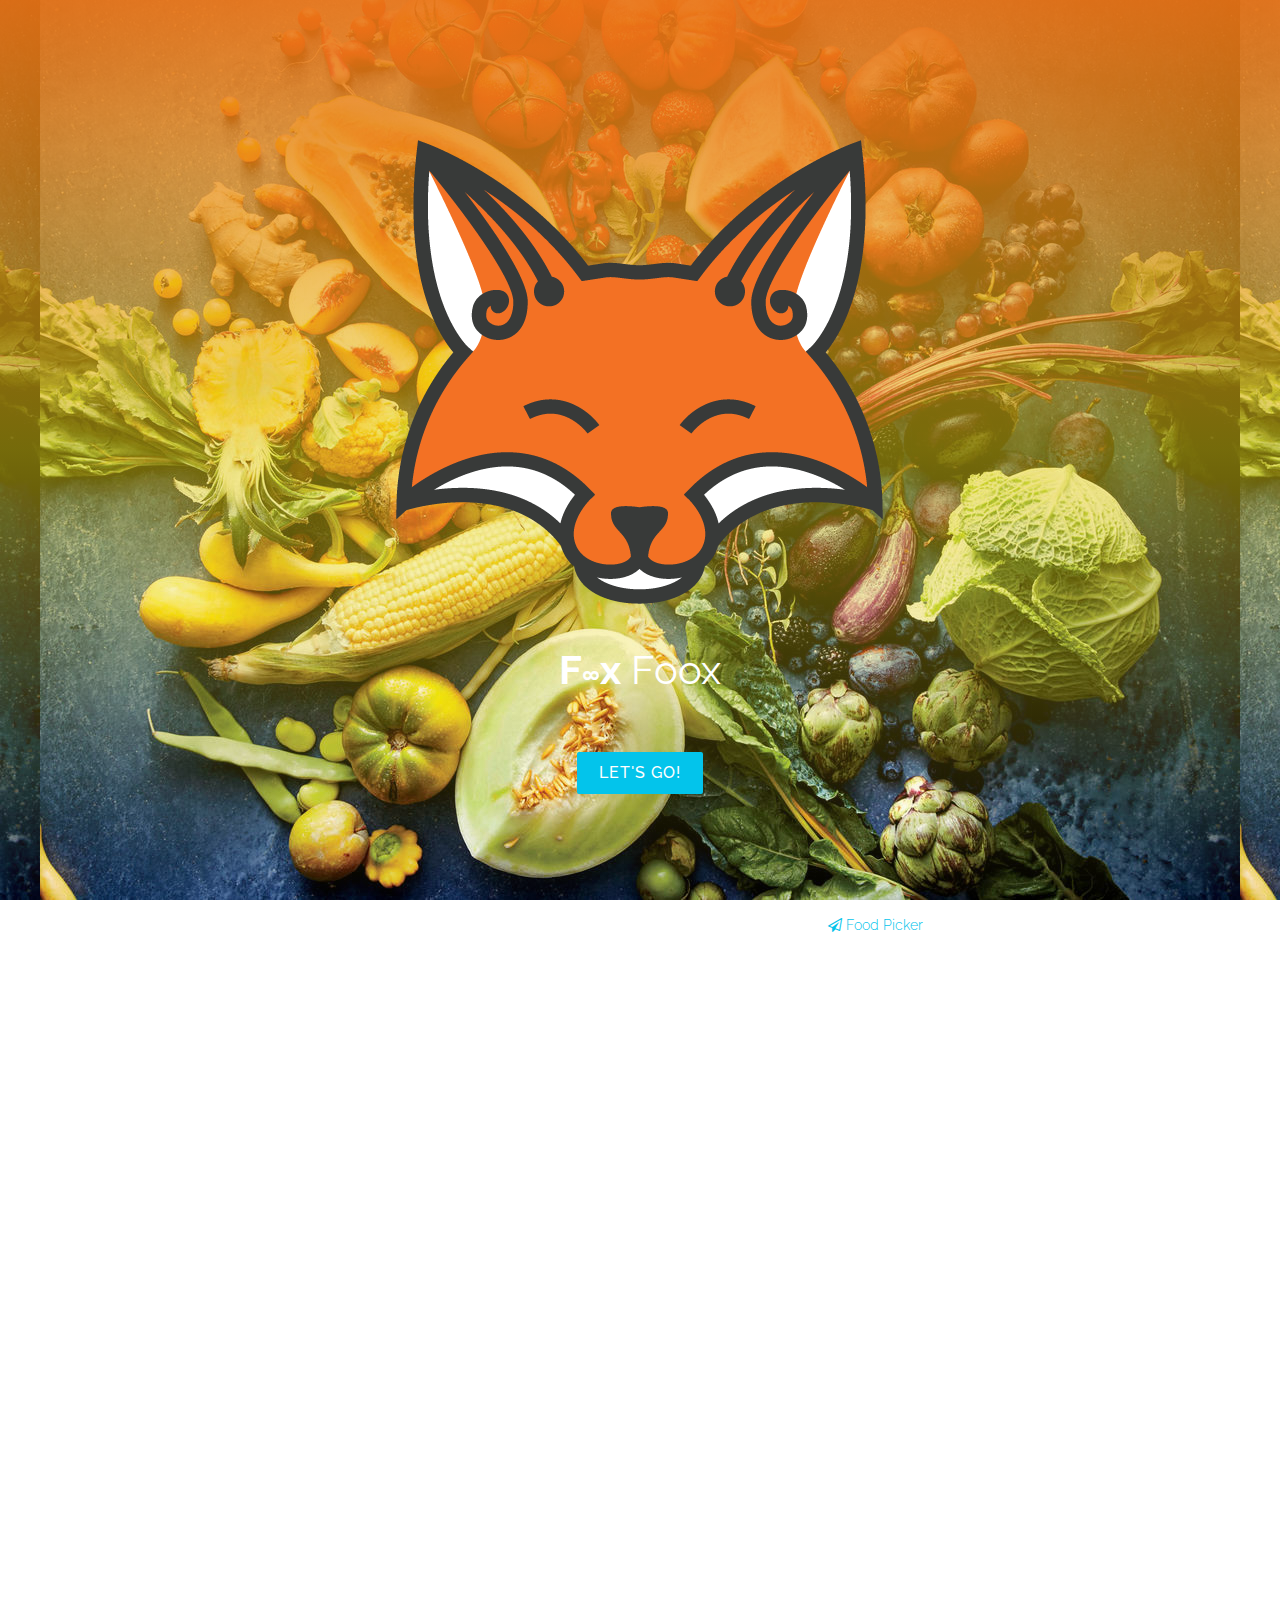
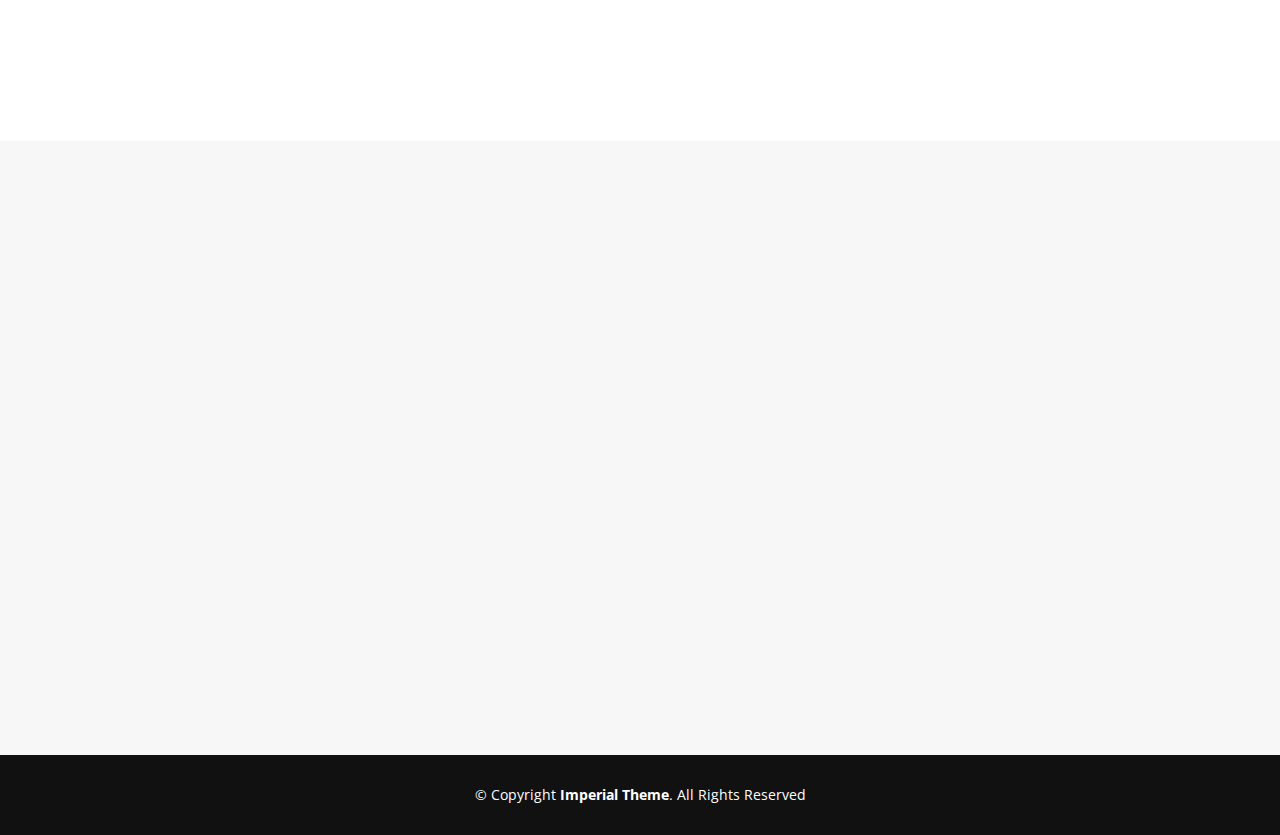
<file: index.html>
<!DOCTYPE html>
<html lang="en">
<meta name="theme-color" content="rgba(233, 116, 21, 0.93)" />
<head>
  <meta charset="utf-8">
  <title>Imperial Boootstrap Template</title>
  <meta name="viewport" content="width=device-width, initial-scale=1, maximum-scale=1, user-scalable=0">
  <meta content="" name="keywords">
  <meta content="" name="description">

 

  <!-- Place your favicon.ico and apple-touch-icon.png in the template root directory -->
  <link href="favicon.ico" rel="shortcut icon">

  <!-- Google Fonts -->
  <link href="https://fonts.googleapis.com/css?family=Open+Sans:300,300i,400,400i,700,700i|Raleway:300,400,500,700,800" rel="stylesheet">

  <!-- Bootstrap CSS File -->
  <link href="lib/bootstrap/css/bootstrap.min.css" rel="stylesheet">

  <!-- Libraries CSS Files -->
  <link href="lib/font-awesome/css/font-awesome.min.css" rel="stylesheet">
  <link href="lib/animate-css/animate.min.css" rel="stylesheet">
  <link rel="stylesheet" href="./css/foox.css">


  <!-- Main Stylesheet File -->
  <link href="css/style.css" rel="stylesheet">

</head>

<body>
  <div id="preloader"></div>

  <!--==========================
  Hero Section
  ============================-->
  <section id="hero">
    <div class="hero-container">
      <div class="wow fadeIn">
        <div class="hero-logo">
          <img class="" src="img/foox.png" alt="Imperial">
        </div>

        <h2><b>F<span style="font-size:25px;">&infin;</span>x</b> <span class="rotating">Foox,find food!, not agrue about it.,Pick. Shake and Browse,food + index, food + fox ? , sounds fair enough.. :)</span></h2>
        <div class="actions">
          <a href="#about" class="btn-get-started">Let's go!</a>
        </div>
      </div>
    </div>
  </section>

 

      <nav id="nav-menu-container">
        <ul class="nav-menu">
          <li class="menu-active"><a href="#hero"><i class="fa fa-send-o"></i> Food Picker</a></li>
          <li><a href="#about"><i class="fa fa-search"></i> Food Browser</a></li>
          <li><a href="#services"><i class="fa fa-file-text-o"></i> Info</a></li>
          <li><a href="#portfolio"><i class="fa fa-github"></i> See on Github</a></li>
        </ul>
      </nav>
     

  <!--==========================
  About Section
  ============================-->
  <section id="about">
    <div class="container wow fadeInUp">
      <div class="row">
        <div class="col-md-12">
 <!--foox data-->       
<center>
<div id="food_thread"></div>
<div id="output_res">
<!--objects-->
<audio style="display:none;" id="select">
  <source src="bling.mp3" type="audio/mp3">
  Your browser does not support the audio element.
</audio>

<audio style="display:none;" id="unselect">
  <source src="knock_brush.mp3" type="audio/mp3">
  Your browser does not support the audio element.
</audio>
</center>
<script src="./js/foox.js"></script>
   <!--data foox-->
        
          <h3 class="section-title">About Us</h3>
          <div class="section-title-divider"></div>
          <p class="section-description">Sed ut perspiciatis unde omnis iste natus error sit voluptatem accusantium doloremque laudantium, totam rem aperiam</p>
        </div>
      </div>
    </div>
    <div class="container about-container wow fadeInUp">
      <div class="row">
        <div class="col-md-6 col-md-push-6 about-content">
          <h2 class="about-title">We provide great services and ideass</h2>
          <p class="about-text">
            Lorem ipsum dolor sit amet, consectetur adipiscing elit, sed do eiusmod tempor incididunt ut labore et dolore magna aliqua. Ut enim ad minim veniam, quis nostrud exercitation ullamco laboris nisi ut aliquip ex ea commodo consequat. Duis aute irure dolor
            in reprehenderit in voluptate
          </p>
          <p class="about-text">
            Ullamco laboris nisi ut aliquip ex ea commodo consequat. Duis aute irure dolor in reprehenderit in voluptate velit esse cillum dolore eu fugiat nulla pariatur. Excepteur sint occaecat cupidatat non proident, sunt in culpa qui officia deserunt mollit anim
            id est laborum
          </p>
          <p class="about-text">
            Ullamco laboris nisi ut aliquip ex ea commodo consequat. Duis aute irure dolor in reprehenderit in voluptate velit esse cillum dolore eu fugiat nulla pariatur. Excepteur sint occaecat cupidatat non proident, sunt in culpa qui officia deserunt mollit anim
            id est laborum
          </p>
        </div>
      </div>
    </div>
  </section>

 
  <!--==========================
  Contact Section
  ============================-->
  <section id="contact">
    <div class="container wow fadeInUp">
      <div class="row">
        <div class="col-md-12">
          <h3 class="section-title">Contact Us</h3>
          <div class="section-title-divider"></div>
          <p class="section-description">Sed ut perspiciatis unde omnis iste natus error sit voluptatem accusantium doloremque</p>
        </div>
      </div>

      <div class="row">
        <div class="col-md-3 col-md-push-2">
          <div class="info">
            <div>
              <i class="fa fa-map-marker"></i>
              <p>A108 Adam Street<br>New York, NY 535022</p>
            </div>

            <div>
              <i class="fa fa-envelope"></i>
              <p>info@example.com</p>
            </div>

            <div>
              <i class="fa fa-phone"></i>
              <p>+1 5589 55488 55s</p>
            </div>

          </div>
        </div>

        <div class="col-md-5 col-md-push-2">
          <div class="form">
            <div id="sendmessage">Your message has been sent. Thank you!</div>
            <div id="errormessage"></div>
            <form action="" method="post" role="form" class="contactForm">
              <div class="form-group">
                <input type="text" name="name" class="form-control" id="name" placeholder="Your Name" data-rule="minlen:4" data-msg="Please enter at least 4 chars" />
                <div class="validation"></div>
              </div>
              <div class="form-group">
                <input type="email" class="form-control" name="email" id="email" placeholder="Your Email" data-rule="email" data-msg="Please enter a valid email" />
                <div class="validation"></div>
              </div>
              <div class="form-group">
                <input type="text" class="form-control" name="subject" id="subject" placeholder="Subject" data-rule="minlen:4" data-msg="Please enter at least 8 chars of subject" />
                <div class="validation"></div>
              </div>
              <div class="form-group">
                <textarea class="form-control" name="message" rows="5" data-rule="required" data-msg="Please write something for us" placeholder="Message"></textarea>
                <div class="validation"></div>
              </div>
              <div class="text-center"><button type="submit">Send Message</button></div>
            </form>
          </div>
        </div>

      </div>
    </div>
  </section>

  <!--==========================
  Footer
============================-->
  <footer id="footer">
    <div class="container">
      <div class="row">
        <div class="col-md-12">
          <div class="copyright">
            &copy; Copyright <strong>Imperial Theme</strong>. All Rights Reserved
          </div>
          
        </div>
      </div>
    </div>
  </footer>
  <!-- #footer -->

  <a href="#" class="back-to-top"><i class="fa fa-chevron-up"></i></a>

  <!-- Required JavaScript Libraries -->
  <script src="lib/jquery/jquery.min.js"></script>
  <script src="lib/bootstrap/js/bootstrap.min.js"></script>
  <script src="lib/superfish/hoverIntent.js"></script>
  <script src="lib/superfish/superfish.min.js"></script>
  <script src="lib/morphext/morphext.min.js"></script>
  <script src="lib/wow/wow.min.js"></script>
  <script src="lib/stickyjs/sticky.js"></script>
  <script src="lib/easing/easing.js"></script>

  <!-- Template Specisifc Custom Javascript File -->
  <script src="js/custom.js"></script>

  <script src="contactform/contactform.js"></script>


</body>

</html>
</file>
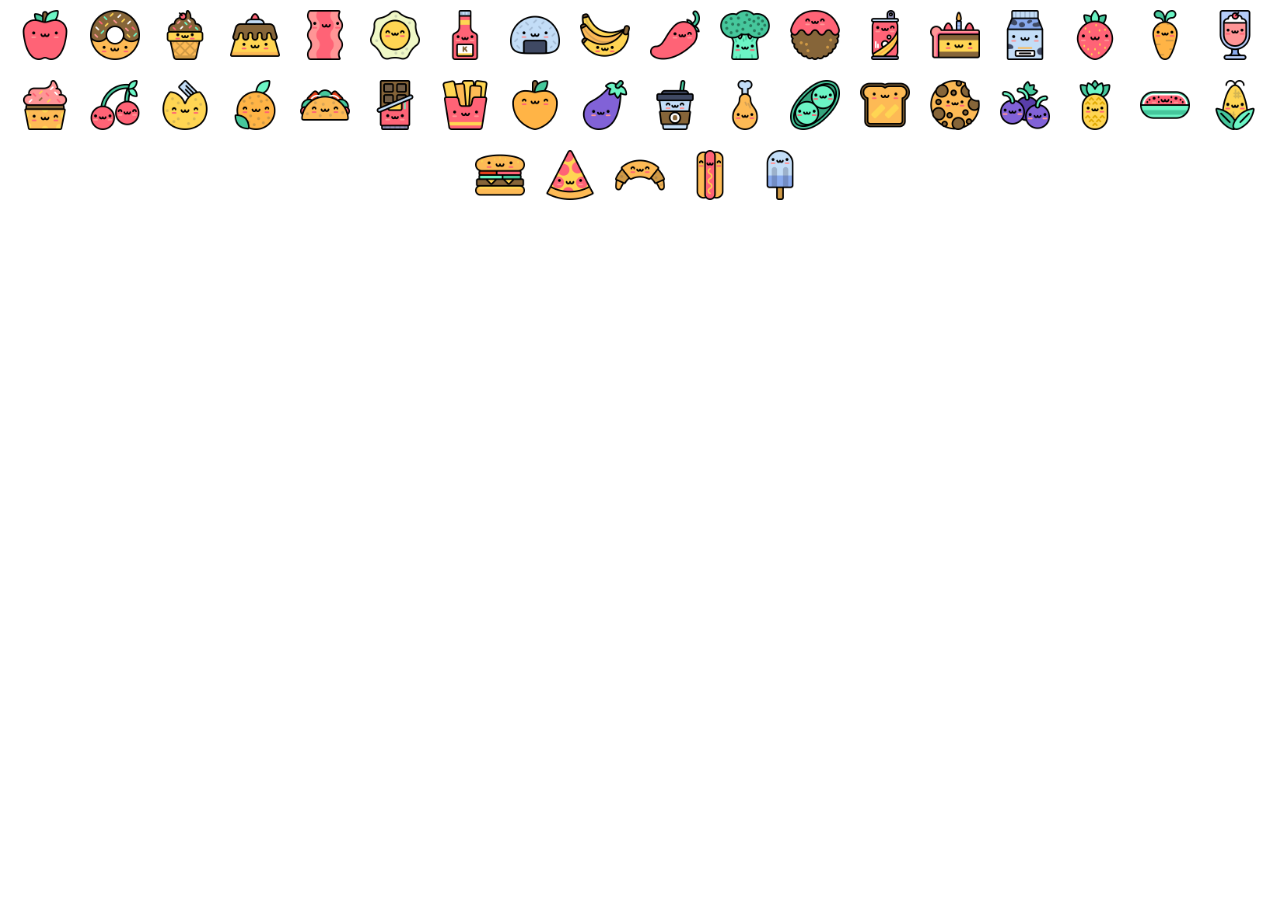
<file: app.html>
<!DOCTYPE html>
<html xmlns="http://www.w3.org/1999/xhtml">
<head>
<link rel="stylesheet" href="./css/foox.css">
<link rel="stylesheet" href=" https://opensource.keycdn.com/fontawesome/4.7.0/font-awesome.min.css">
<link rel="stylesheet" href="https://cdnjs.cloudflare.com/ajax/libs/animate.css/3.5.2/animate.min.css">
<link rel="stylesheet" href="https://www.w3schools.com/w3css/4/w3.css">
<title>Foox - app.html</title>
  <meta charset="utf-8">
  <meta name="viewport" content="width=device-width, initial-scale=1, maximum-scale=1, user-scalable=0">
<style>
body {
	font-family: helvetica, arial, sans serif;
}
#sphere {
	position: absolute;	
	width: 50px;
	height: 50px;
	border-radius: 50px;
	-webkit-radius: 50px;
	background-color: blue;
}
</style>
</head>

<body id="vbody">



<center>
<div id="food_thread">
  

</div>

<div id="output_res">


<!--objects-->
<audio style="display:none;" id="select">
  <source src="bling.mp3" type="audio/mp3">
  Your browser does not support the audio element.
</audio>

<audio style="display:none;" id="unselect">
  <source src="knock_brush.mp3" type="audio/mp3">
  Your browser does not support the audio element.
</audio>
</center>
<script src="./js/foox.js"></script>
</body>
</html>
</file>
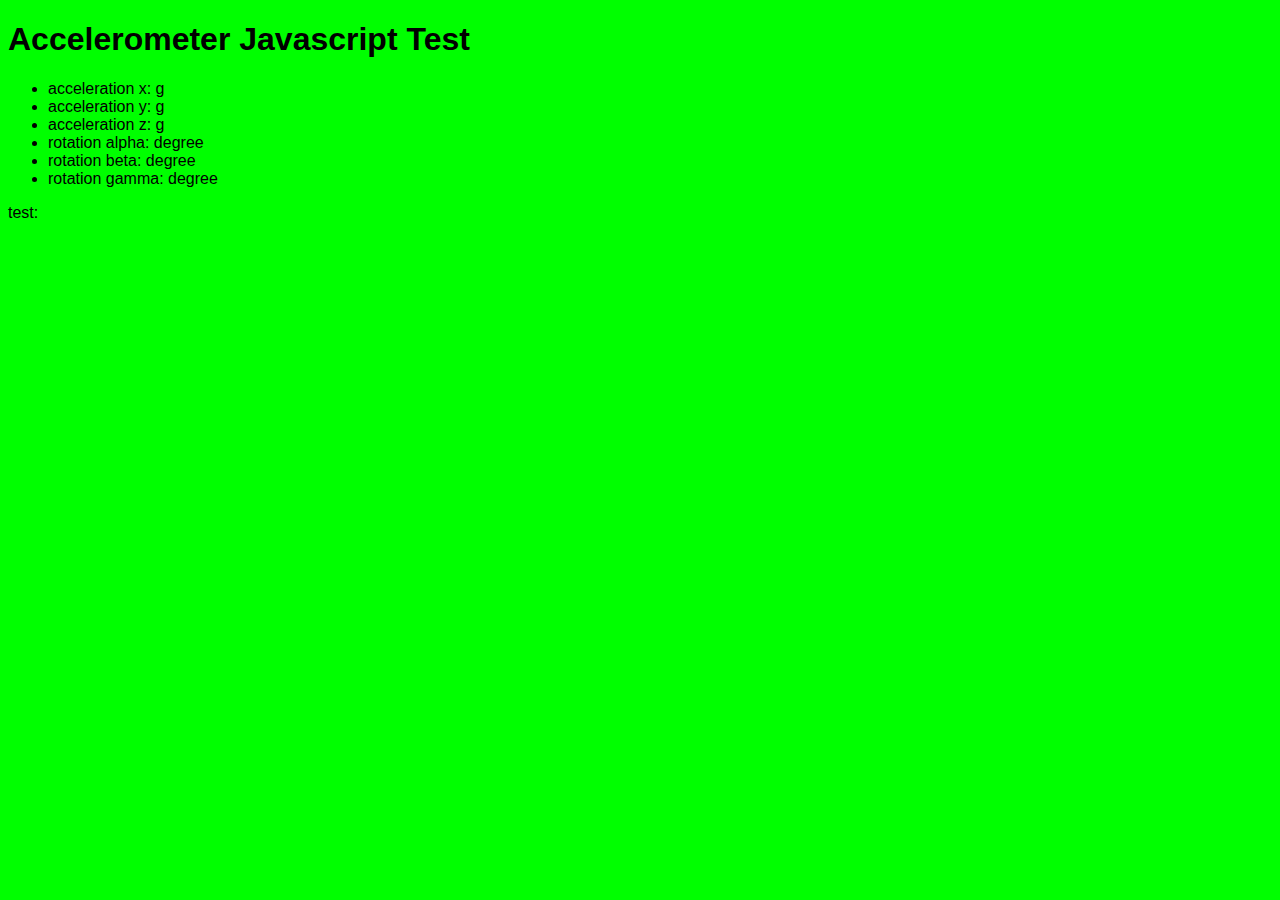
<file: d1.html>
<!DOCTYPE html>
<html xmlns="http://www.w3.org/1999/xhtml">
<head>
<title>Accelerometer Javascript Test</title>
<meta name="viewport" content="width=device-width,user-scalable=yes" />
<style>
body {
	font-family: helvetica, arial, sans serif;
}
#sphere {
	position: absolute;	
	width: 50px;
	height: 50px;
	border-radius: 50px;
	-webkit-radius: 50px;
	background-color: blue;
}
</style>
</head>

<body id="vbody">
<div id="content">
    <h1>Accelerometer Javascript Test</h1>
<ul>
	<li>acceleration x: <span id="accelerationX"></span>g</li>
	<li>acceleration y: <span id="accelerationY" onclick="alert('fuck')"></span>g</li>
	<li>acceleration z: <span id="accelerationZ"></span>g</li>
	<li>rotation alpha: <span id="rotationAlpha"></span>degree</li>
	<li>rotation beta: <span id="rotationBeta"></span>degree</li>
	<li>rotation gamma: <span id="rotationGamma"></span>degree</li>
</ul>

test: <span id="test"></span>
</div>
<script type="text/javascript">

var x = 0, y = 0,
    vx = 0, vy = 0,
	ax = 0, ay = 0;
	

if (window.DeviceMotionEvent != undefined) {
	window.ondevicemotion = function(e) {
		ax = event.accelerationIncludingGravity.x * 5;
		ay = event.accelerationIncludingGravity.y * 5;
		// shake catch logic
		if ( ay > 50  && ax > 20 || ax > -20) { // shaking algo
			document.body.style  = "background-color:lime";
		}else{
			document.body.style = "background-color:red";
		}
		document.getElementById("accelerationX").innerHTML = e.accelerationIncludingGravity.x;
		document.getElementById("accelerationY").innerHTML = e.accelerationIncludingGravity.y;
		document.getElementById("accelerationZ").innerHTML = e.accelerationIncludingGravity.z;

		if ( e.rotationRate ) {
			document.getElementById("rotationAlpha").innerHTML = e.rotationRate.alpha;
			document.getElementById("rotationBeta").innerHTML = e.rotationRate.beta;
			document.getElementById("rotationGamma").innerHTML = e.rotationRate.gamma;
		}		
	}


	setInterval( function() {
		var landscapeOrientation = window.innerWidth/window.innerHeight > 1;
		if ( landscapeOrientation) {
			vx = vx + ay;
			vy = vy + ax;
		} else {
			vy = vy - ay;
			vx = vx + ax;
		}
		vx = vx * 0.98;
		vy = vy * 0.98;
		y = parseInt(y + vy / 50);
		x = parseInt(x + vx / 50);
		
	}, 2000);
} 


  


</script>

</body>
</html>
</file>
<file: css/foox.css>
/*foox main stylesheet*/

/* floating menu button */
#presentation{
  width: 480px;
  height: 120px;
  padding: 20px;
  margin: auto;
  background: #FFF;
  margin-top: 10px;
  box-shadow: 0 3px 6px rgba(0,0,0,0.16), 0 3px 6px rgba(0,0,0,0.23); 
  transition: all 0.3s; 
  border-radius: 3px;
}

#presentation:hover{
  box-shadow: 0 14px 28px rgba(0,0,0,0.25), 0 10px 10px rgba(0,0,0,0.22);
  transition: all 0.3s;
  transform: translateZ(10px);
}

#floating-button{
  width: 55px;
  height: 55px;
  border-radius: 50%;
  background: #db4437;
  position: fixed;
  bottom: 30px;
  right: 30px;
  cursor: pointer;
  box-shadow: 0px 2px 5px #666;
}

.plus{
  color: white;
  position: absolute;
  top: 0;
  display: block;
  bottom: 0;
  left: 0;
  right: 0;
  text-align: center;
  padding: 0;
  margin: 0;
  line-height: 55px;
  font-size: 38px;
  font-family: 'Roboto';
  font-weight: 300;
  animation: plus-out 0.3s;
  transition: all 0.3s;
}

#container-floating{
  position: fixed;
  width: 70px;
  height: 70px;
  bottom: 30px;
  right: 30px;
  z-index: 50px;
}

#container-floating:hover{
  height: 400px;
  width: 90px;
  padding: 30px;
}

#container-floating:hover .plus{
  animation: plus-in 0.15s linear;
  animation-fill-mode: forwards;
}

.edit{
  position: absolute;
  top: 0;
  display: block;
  bottom: 0;
  left: 0;
  display: block;
  right: 0;
  padding: 0;
  opacity: 0;
  margin: auto;
  line-height: 65px;
  transform: rotateZ(-70deg);
  transition: all 0.3s;
  animation: edit-out 0.3s;
}

#container-floating:hover .edit{
  animation: edit-in 0.2s;
   animation-delay: 0.1s;
  animation-fill-mode: forwards;
}

@keyframes edit-in{
    from {opacity: 0; transform: rotateZ(-70deg);}
    to {opacity: 1; transform: rotateZ(0deg);}
}

@keyframes edit-out{
    from {opacity: 1; transform: rotateZ(0deg);}
    to {opacity: 0; transform: rotateZ(-70deg);}
}

@keyframes plus-in{
    from {opacity: 1; transform: rotateZ(0deg);}
    to {opacity: 0; transform: rotateZ(180deg);}
}

@keyframes plus-out{
    from {opacity: 0; transform: rotateZ(180deg);}
    to {opacity: 1; transform: rotateZ(0deg);}
}

.nds{
  width: 40px;
  height: 40px;
  border-radius: 50%;
  position: fixed;
  z-index: 300;
  transform:  scale(0);
  cursor: pointer;
}

.nd1{
  background: #d3a411;
  right: 40px;
  bottom: 120px;
  animation-delay: 0.2s;
    animation: bounce-out-nds 0.3s linear;
  animation-fill-mode:  forwards;
}

.nd3{
  background: #3c80f6;
  right: 40px;
  bottom: 180px;
  animation-delay: 0.15s;
    animation: bounce-out-nds 0.15s linear;
  animation-fill-mode:  forwards;
}

.nd4{
  background: #ba68c8;
  right: 40px;
  bottom: 240px;
  animation-delay: 0.1s;
    animation: bounce-out-nds 0.1s linear;
  animation-fill-mode:  forwards;
}

.nd5{
  background-image: url('https://lh3.googleusercontent.com/-X-aQXHatDQY/Uy86XLOyEdI/AAAAAAAAAF0/TBEZvkCnLVE/w140-h140-p/fb3a11ae-1fb4-4c31-b2b9-bf0cfa835c27');
  background-size: 100%;
  right: 40px;
  bottom: 300px;
  animation-delay: 0.08s;
  animation: bounce-out-nds 0.1s linear;
  animation-fill-mode:  forwards;
}

@keyframes bounce-nds{
    from {opacity: 0;}
    to {opacity: 1; transform: scale(1);}
}

@keyframes bounce-out-nds{
    from {opacity: 1; transform: scale(1);}
    to {opacity: 0; transform: scale(0);}
}

#container-floating:hover .nds{
  
  animation: bounce-nds 0.1s linear;
  animation-fill-mode:  forwards;
}

#container-floating:hover .nd3{
  animation-delay: 0.08s;
}
#container-floating:hover .nd4{
  animation-delay: 0.15s;
}
#container-floating:hover .nd5{
  animation-delay: 0.2s;
}

.letter{
  font-size: 23px;
  font-family: 'Roboto';
  color: white;
  position: absolute;
  left: 0;
  right: 0;
  margin: 0;
  top: 0;
  bottom: 0;
  text-align: center;
  line-height: 40px;
}

.reminder{
  position: absolute;
  left: 0;
  right: 0;
  margin: auto;
  top: 0;
  bottom: 0;
  line-height: 40px;
}

.profile{
  border-radius: 50%;
  width: 40px;
  position: absolute;
  top: 0;
  bottom: 0;
  margin: auto;
  right: 20px;
}
</file>
<file: css/style.css>
body {
  background: #fff;
  color: #666666;
  font-family: "Open Sans", sans-serif;
}

a {
  color: #03C4EB;
  transition: 0.5s;
}

a:hover, a:active, a:focus {
  color: #03c5ec;
  outline: none;
  text-decoration: none;
}

p {
  padding: 0;
  margin: 0 0 30px 0;
}

h1, h2, h3, h4, h5, h6 {
  font-family: "Raleway", sans-serif;
  font-weight: 400;
  margin: 0 0 20px 0;
  padding: 0;
}

/* Prelaoder */
#preloader {
  position: fixed;
  left: 0;
  top: 0;
  z-index: 999;
  width: 100%;
  height: 100%;
  overflow: visible;
  background: #fff url("../img/logo.gif") no-repeat center center;
}

/* Back to top button */
.back-to-top {
  position: fixed;
  display: none;
  background: rgba(0, 0, 0, 0.2);
  color: #fff;
  padding: 6px 12px 9px 12px;
  font-size: 16px;
  border-radius: 2px;
  right: 15px;
  bottom: 15px;
  transition: background 0.5s;
}

@media (max-width: 768px) {
  .back-to-top {
    bottom: 15px;
  }
}

.back-to-top:focus {
  background: rgba(0, 0, 0, 0.2);
  color: #fff;
  outline: none;
}

.back-to-top:hover {
  background: #03C4EB;
  color: #fff;
}

#hero {
  display: table;
  width: 100%;
  height: 100vh;
  background: linear-gradient(rgba(233, 116, 21, 0.93),rgba(233, 212, 21, 0.5), rgba(0, 0, 0, 0)), url(../img/v4.jpg) fixed center center;
}

#hero .hero-logo {
  margin: 20px;
}

#hero .hero-logo img {
  max-width: 60%;
}

#hero .hero-container {
  display: table-cell;
  margin: 0;
  padding: 0;
  text-align: center;
  vertical-align: middle;
}

#hero h1 {
  margin: 30px 0 10px 0;
  font-weight: 700;
  line-height: 48px;
  text-transform: uppercase;
  color: #fff;
}

@media (max-width: 768px) {
  #hero h1 {
    font-size: 28px;
    line-height: 36px;
  }
}

#hero h2 {
  color: #fff;
  font-size: 40px;
  margin-bottom: 50px;
}

@media (max-width: 768px) {
  #hero h2 {
    font-size: 24px;
    line-height: 26px;
    margin-bottom: 30px;
  }
  #hero h2 .rotating {
    display: block;
  }
}

#hero .rotating > .animated {
  display: inline-block;
}

#hero .actions a {
  font-family: "Raleway", sans-serif;
  text-transform: uppercase;
  font-weight: 500;
  font-size: 16px;
  letter-spacing: 1px;
  display: inline-block;
  padding: 8px 20px;
  border-radius: 2px;
  transition: 0.5s;
  margin: 10px;
}

#hero .btn-get-started {
  background: #03C4EB;
  border: 2px solid #03C4EB;
  color: #fff;
}

#hero .btn-get-started:hover {
  background: none;
  border: 2px solid #fff;
  color: #fff;
}

#hero .btn-services {
  border: 2px solid #fff;
  color: #fff;
}

#hero .btn-services:hover {
  background: #03C4EB;
  border: 2px solid #03C4EB;
}

/*--------------------------------------------------------------
# Header
--------------------------------------------------------------*/
#header {
  background: #111;
  padding: 20px 0;
  height: 90px;
}

#header #logo {
  float: left;
}

#header #logo h1 {
  font-size: 36px;
  margin: 0;
  padding: 6px 0;
  line-height: 1;
  font-family: "Raleway", sans-serif;
  font-weight: 700;
  letter-spacing: 3px;
  text-transform: uppercase;
}

#header #logo h1 a, #header #logo h1 a:hover {
  color: #fff;
}

#header #logo img {
  padding: 0;
  margin: 0;
  max-height: 50px;
}

@media (max-width: 768px) {
  #header {
    height: 80px;
  }
  #header #logo h1 {
    font-size: 26px;
  }
  #header #logo img {
    max-height: 40px;
  }
}

.is-sticky #header {
  background: rgba(0, 0, 0, 0.85);
}

/*--------------------------------------------------------------
# Navigation Menu
--------------------------------------------------------------*/
/* Nav Menu Essentials */
.nav-menu, .nav-menu * {
  margin: 0;
  padding: 0;
  list-style: none;
}

.nav-menu ul {
  position: absolute;
  display: none;
  top: 100%;
  left: 0;
  z-index: 99;
}

.nav-menu li {
  position: relative;
  white-space: nowrap;
}

.nav-menu > li {
  float: left;
}

.nav-menu li:hover > ul,
.nav-menu li.sfHover > ul {
  display: block;
}

.nav-menu ul ul {
  top: 0;
  left: 100%;
}

.nav-menu ul li {
  min-width: 180px;
}

/* Nav Menu Arrows */
.sf-arrows .sf-with-ul {
  padding-right: 30px;
}

.sf-arrows .sf-with-ul:after {
  content: "\f107";
  position: absolute;
  right: 15px;
  font-family: FontAwesome;
  font-style: normal;
  font-weight: normal;
}

.sf-arrows ul .sf-with-ul:after {
  content: "\f105";
}

/* Nav Meu Container */
#nav-menu-container {
  float: right;
  margin: 5px 0;
}

@media (max-width: 768px) {
  #nav-menu-container {
    display: none;
  }
}

/* Nav Meu Styling */
.nav-menu a {
  padding: 10px 15px;
  text-decoration: none;
  display: inline-block;
  color: #fff;
  font-family: 'Raleway', sans-serif;
  font-weight: 300;
  font-size: 14px;
  outline: none;
}

.nav-menu a:hover, .nav-menu li:hover > a, .nav-menu .menu-active > a {
  color: #03C4EB;
}

.nav-menu ul {
  margin: 4px 0 0 15px;
  box-shadow: 0px 0px 1px 1px rgba(0, 0, 0, 0.08);
}

.nav-menu ul li {
  background: #fff;
  border-top: 1px solid #f4f4f4;
}

.nav-menu ul li:first-child {
  border-top: 0;
}

.nav-menu ul li:hover {
  background: #f6f6f6;
}

.nav-menu ul li a {
  color: #333;
}

.nav-menu ul ul {
  margin: 0;
}

/* Mobile Nav Toggle */
#mobile-nav-toggle {
  position: fixed;
  right: 0;
  top: 0;
  z-index: 999;
  margin: 20px 20px 0 0;
  border: 0;
  background: none;
  font-size: 24px;
  display: none;
  transition: all 0.4s;
  outline: none;
}

#mobile-nav-toggle i {
  color: #fff;
}

@media (max-width: 768px) {
  #mobile-nav-toggle {
    display: inline;
  }
}

/* Mobile Nav Styling */
#mobile-nav {
  position: fixed;
  top: 0;
  padding-top: 18px;
  bottom: 0;
  z-index: 998;
  background: rgba(0, 0, 0, 0.9);
  left: -260px;
  width: 260px;
  overflow-y: auto;
  transition: 0.4s;
}

#mobile-nav ul {
  padding: 0;
  margin: 0;
  list-style: none;
}

#mobile-nav ul li {
  position: relative;
}

#mobile-nav ul li a {
  color: #fff;
  font-size: 16px;
  overflow: hidden;
  padding: 10px 22px 10px 15px;
  position: relative;
  text-decoration: none;
  width: 100%;
  display: block;
  outline: none;
}

#mobile-nav ul li a:hover {
  color: #fff;
}

#mobile-nav ul li li {
  padding-left: 30px;
}

#mobile-nav ul .menu-has-children i {
  position: absolute;
  right: 0;
  z-index: 99;
  padding: 15px;
  cursor: pointer;
  color: #fff;
}

#mobile-nav ul .menu-has-children i.fa-chevron-up {
  color: #03C4EB;
}

#mobile-nav ul .menu-item-active {
  color: #03C4EB;
}

#mobile-body-overly {
  width: 100%;
  height: 100%;
  z-index: 997;
  top: 0;
  left: 0;
  position: fixed;
  background: rgba(0, 0, 0, 0.6);
  display: none;
}

/* Mobile Nav body classes */
body.mobile-nav-active {
  overflow: hidden;
}

body.mobile-nav-active #mobile-nav {
  left: 0;
}

body.mobile-nav-active #mobile-nav-toggle {
  color: #fff;
}

/*--------------------------------------------------------------
# Sections
--------------------------------------------------------------*/
/* Sections Common
--------------------------------*/
.section-title {
  font-size: 32px;
  color: #111;
  text-transform: uppercase;
  text-align: center;
  font-weight: 700;
}

.section-description {
  text-align: center;
  margin-bottom: 40px;
}

.section-title-divider {
  width: 50px;
  height: 3px;
  background: #03C4EB;
  margin: 0 auto;
  margin-bottom: 20px;
}

/* Get Started Section
--------------------------------*/
#about {
  background: #fff;
  padding: 20px 0;
}

#about .about-container {
  background: url(../img/about-img.jpg) left top no-repeat;
}

#about .about-content {
  background: #fff;
}

#about .about-title {
  color: #333;
  font-weight: 700;
  font-size: 28px;
}

#about .about-text {
  line-height: 26px;
}

#about .about-text:last-child {
  margin-bottom: 0;
}

/* Services Section
--------------------------------*/
#services {
  background: linear-gradient(rgba(255, 255, 255, 0.9), rgba(255, 255, 255, 0.9)), url("../img/services-bg.jpg") fixed center center;
  background-size: cover;
  padding: 80px 0 60px 0;
}

#services .service-item {
  margin-bottom: 20px;
}

#services .service-icon {
  float: left;
  background: #03C4EB;
  padding: 16px;
  border-radius: 50%;
  transition: 0.5s;
  border: 1px solid #03C4EB;
}

#services .service-icon i {
  color: #fff;
  font-size: 24px;
}

#services .service-item:hover .service-icon {
  background: #fff;
}

#services .service-item:hover .service-icon i {
  color: #03C4EB;
}

#services .service-title {
  margin-left: 80px;
  font-weight: 700;
  margin-bottom: 15px;
  text-transform: uppercase;
}

#services .service-title a {
  color: #111;
}

#services .service-description {
  margin-left: 80px;
  line-height: 24px;
}

/* Subscribe Section
--------------------------------*/
#subscribe {
  background: linear-gradient(rgba(0, 0, 0, 0.6), rgba(0, 0, 0, 0.6)), url(../img/subscribe-bg.jpg) fixed center center;
  background-size: cover;
  padding: 80px 0;
}

#subscribe .subscribe-title {
  color: #fff;
  font-size: 28px;
  font-weight: 700;
}

#subscribe .subscribe-text {
  color: #fff;
}

#subscribe .subscribe-btn-container {
  text-align: center;
  padding-top: 20px;
}

#subscribe .subscribe-btn {
  font-family: "Raleway", sans-serif;
  text-transform: uppercase;
  font-weight: 500;
  font-size: 16px;
  letter-spacing: 1px;
  display: inline-block;
  padding: 8px 20px;
  border-radius: 2px;
  transition: 0.5s;
  margin: 10px;
  border: 2px solid #fff;
  color: #fff;
}

#subscribe .subscribe-btn:hover {
  background: #03C4EB;
  border: 2px solid #03C4EB;
}

/* Portfolio Section
--------------------------------*/
#portfolio {
  background: #fff;
  padding: 80px 0;
}

#portfolio .portfolio-item {
  background-position: center center;
  background-size: cover;
  background-repeat: no-repeat;
  position: relative;
  height: 260px;
  width: 100%;
  display: table;
  overflow: hidden;
  margin-bottom: 30px;
}

#portfolio .portfolio-item .details {
  height: 260px;
  background: #fff;
  display: table-cell;
  vertical-align: middle;
  opacity: 0;
  transition: 0.3s;
  text-align: center;
}

#portfolio .portfolio-item .details h4 {
  font-size: 16px;
  transition: opacity 0.3s, -webkit-transform 0.3s;
  transition: transform 0.3s, opacity 0.3s;
  transition: transform 0.3s, opacity 0.3s, -webkit-transform 0.3s;
  -webkit-transform: translate3d(0, -15px, 0);
  transform: translate3d(0, -15px, 0);
  font-weight: 700;
  color: #333333;
}

#portfolio .portfolio-item .details span {
  display: block;
  color: #666666;
  font-size: 13px;
  transition: opacity 0.3s, -webkit-transform 0.3s;
  transition: transform 0.3s, opacity 0.3s;
  transition: transform 0.3s, opacity 0.3s, -webkit-transform 0.3s;
  -webkit-transform: translate3d(0, 15px, 0);
  transform: translate3d(0, 15px, 0);
}

#portfolio .portfolio-item:hover .details {
  opacity: 0.8;
}

#portfolio .portfolio-item:hover .details h4 {
  -webkit-transform: translate3d(0, 0, 0);
  transform: translate3d(0, 0, 0);
}

#portfolio .portfolio-item:hover .details span {
  -webkit-transform: translate3d(0, 0, 0);
  transform: translate3d(0, 0, 0);
}

/* Testimonials Section
--------------------------------*/
#testimonials {
  background: #f6f6f6;
  padding: 80px 0;
}

#testimonials .profile {
  text-align: center;
}

#testimonials .profile .pic {
  border-radius: 50%;
  border: 6px solid #fff;
  margin-bottom: 15px;
  overflow: hidden;
  height: 260px;
  width: 260px;
}

#testimonials .profile .pic img {
  max-width: 100%;
}

#testimonials .profile h4 {
  font-weight: 700;
  color: #03C4EB;
  margin-bottom: 5px;
}

#testimonials .profile span {
  color: #333333;
}

#testimonials .quote {
  position: relative;
  background: #fff;
  padding: 60px;
  margin-top: 40px;
  font-size: 16px;
  font-style: italic;
  border-radius: 5px;
}

#testimonials .quote b {
  display: inline-block;
  font-size: 22px;
  left: -9px;
  position: relative;
  top: -8px;
}

#testimonials .quote small {
  display: inline-block;
  right: -9px;
  position: relative;
  top: 4px;
}

/* Team Section
--------------------------------*/
#team {
  background: #fff;
  padding: 80px 0 60px 0;
}

#team .member {
  text-align: center;
  margin-bottom: 20px;
}

#team .member .pic {
  margin-bottom: 15px;
  overflow: hidden;
  height: 260px;
}

#team .member .pic img {
  max-width: 100%;
}

#team .member h4 {
  font-weight: 700;
  margin-bottom: 2px;
}

#team .member span {
  font-style: italic;
  display: block;
  font-size: 13px;
}

#team .member .social {
  margin-top: 15px;
}

#team .member .social a {
  color: #b3b3b3;
}

#team .member .social a:hover {
  color: #03C4EB;
}

#team .member .social i {
  font-size: 18px;
  margin: 0 2px;
}

/* Contact Section
--------------------------------*/
#contact {
  background: #f7f7f7;
  padding: 80px 0;
}

#contact .info {
  color: #333333;
}

#contact .info i {
  font-size: 32px;
  color: #03C4EB;
  float: left;
}

#contact .info p {
  padding: 0 0 10px 50px;
  line-height: 24px;
}

#contact .form #sendmessage {
  color: #03C4EB;
  border: 1px solid #03C4EB;
  display: none;
  text-align: center;
  padding: 15px;
  font-weight: 600;
  margin-bottom: 15px;
}

#contact .form #errormessage {
  color: red;
  display: none;
  border: 1px solid red;
  text-align: center;
  padding: 15px;
  font-weight: 600;
  margin-bottom: 15px;
}

#contact .form #sendmessage.show, #contact .form #errormessage.show, #contact .form .show {
  display: block;
}

#contact .form .validation {
  color: red;
  display: none;
  margin: 0 0 20px;
  font-weight: 400;
  font-size: 13px;
}

#contact .form input, #contact .form textarea {
  border-radius: 0;
  box-shadow: none;
}

#contact .form button[type="submit"] {
  background: #03C4EB;
  border: 0;
  padding: 10px 24px;
  color: #fff;
  transition: 0.4s;
}

#contact .form button[type="submit"]:hover {
  background: #25d8fc;
}

/*--------------------------------------------------------------
# Footer
--------------------------------------------------------------*/
#footer {
  background: #111;
  padding: 30px 0;
  color: #fff;
}

#footer .copyright {
  text-align: center;
}

#footer .credits {
  padding-top: 10px;
  text-align: center;
  font-size: 13px;
  color: #ccc;
}
</file>
